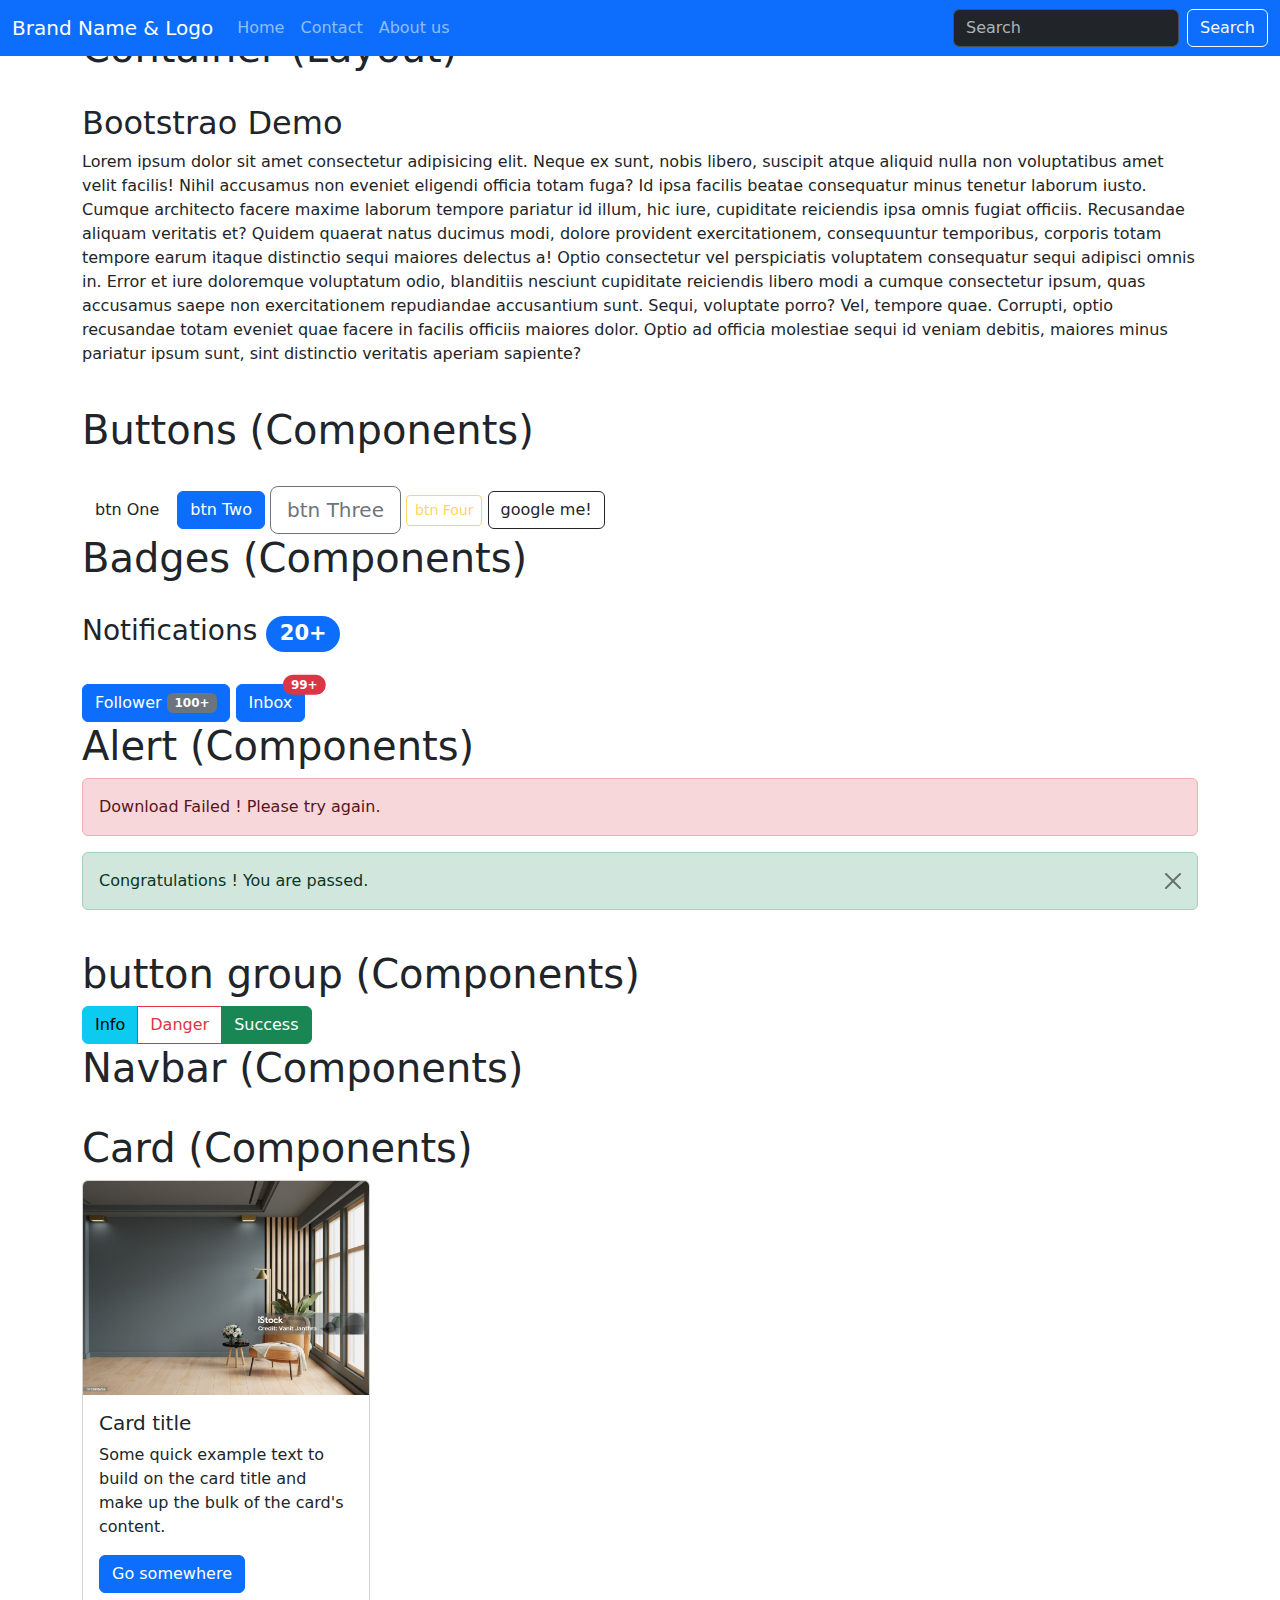
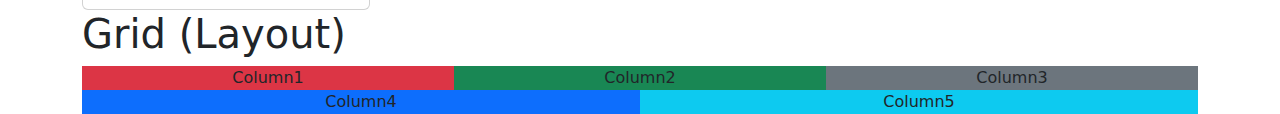
<file: index.html>
<!DOCTYPE html>
<html lang="en">
<head>
    <meta charset="UTF-8">
    <meta name="viewport" content="width=device-width, initial-scale=1.0">
    <title>Bootstrap</title>
    <link href="https://cdn.jsdelivr.net/npm/bootstrap@5.3.3/dist/css/bootstrap.min.css" rel="stylesheet" integrity="sha384-QWTKZyjpPEjISv5WaRU9OFeRpok6YctnYmDr5pNlyT2bRjXh0JMhjY6hW+ALEwIH" crossorigin="anonymous">
    <link rel="stylesheet" href="style.css">
</head>
<body>
    <div class="container">
        <br>
        <h1>Container (Layout)</h1><br>
        <h2>Bootstrao Demo</h2>
        <p>Lorem ipsum dolor sit amet consectetur adipisicing elit. Neque ex sunt, nobis libero, suscipit atque aliquid nulla non voluptatibus amet velit facilis! Nihil accusamus non eveniet eligendi officia totam fuga?
        Id ipsa facilis beatae consequatur minus tenetur laborum iusto. Cumque architecto facere maxime laborum tempore pariatur id illum, hic iure, cupiditate reiciendis ipsa omnis fugiat officiis. Recusandae aliquam veritatis et?
        Quidem quaerat natus ducimus modi, dolore provident exercitationem, consequuntur temporibus, corporis totam tempore earum itaque distinctio sequi maiores delectus a! Optio consectetur vel perspiciatis voluptatem consequatur sequi adipisci omnis in.
        Error et iure doloremque voluptatum odio, blanditiis nesciunt cupiditate reiciendis libero modi a cumque consectetur ipsum, quas accusamus saepe non exercitationem repudiandae accusantium sunt. Sequi, voluptate porro? Vel, tempore quae.
        Corrupti, optio recusandae totam eveniet quae facere in facilis officiis maiores dolor. Optio ad officia molestiae sequi id veniam debitis, maiores minus pariatur ipsum sunt, sint distinctio veritatis aperiam sapiente?</p>
        <br>
        <h1>Buttons (Components)</h1><br>
        <button class="btn">btn One</button>
        <button class="btn btn-primary">btn Two</button>
        <button class="btn btn-outline-secondary btn-lg">btn Three</button>
        <button class="btn btn-outline-warning btn-sm" disabled>btn Four</button>
        <a href="#" class="btn btn-outline-dark">google me!</a>
        <br>
        <h1>Badges (Components)</h1><br>
        <h3> Notifications <span class="badge text-bg-primary rounded-pill"> 20+ </span></h3>
        <br>
        <button class="btn btn-primary">Follower <span class="badge text-bg-secondary">100+</span></button>
        <button type="button" class="btn btn-primary position-relative">
            Inbox
            <span class="position-absolute top-0 start-100 translate-middle badge rounded-pill bg-danger">
              99+
              <span class="visually-hidden">unread messages</span>
            </span>
        </button><br>
        <h1>Alert (Components)</h1>
        <div class="alert alert-danger">Download Failed ! Please try again.</div>
        <div class="alert alert-success alert-dismissible">Congratulations ! You are passed.
            <button class="btn-close" data-bs-dismiss="alert"></button>
        </div>
        <br>
        <h1>button group (Components)</h1>
        <div class="btn-group">
            <button class="btn btn-info">Info</button>
            <button class="btn btn-outline-danger">Danger</button>
            <button class="btn btn-success">Success</button>
        </div>
        <br>
        <h1>Navbar (Components)</h1>
        <nav class="navbar bg-primary navbar-expand-lg fixed-top " data-bs-theme="dark">
            <div class="container-fluid">
                <a herf="#" class="navbar-brand ">Brand Name & Logo</a>
                <button class="navbar-toggler" data-bs-toggle="collapse" data-bs-target="#navbarNavAltMarkup">
                    <span class="navbar-toggler-icon"></span>
                </button>
            <div class="collapse navbar-collapse" id="navbarNavAltMarkup">
               <div class="navbar-nav">
                <a class="nav-link " href="#">Home</a>
                <a class="nav-link " href="#">Contact</a>
                <a class="nav-link " href="#">About us</a>
               </div>
            </div>
                <form class="d-flex">
                    <input class="form-control me-2" type="search" placeholder="Search" aria-label="Search">
                    <button class="btn btn-outline-light" type="submit">Search</button>
                  </form>
            </div>
        </nav>
        <br>
        <h1>Card (Components)</h1>
        <div class="card" style="width: 18rem;">
            <img src="myPic.jpg" class="card-img-top" alt="Photo">
            <div class="card-body">
              <h5 class="card-title">Card title</h5>
              <p class="card-text">Some quick example text to build on the card title and make up the bulk of the card's content.</p>
              <a href="#" class="btn btn-primary">Go somewhere</a>
            </div>
        </div>
        <h1>Grid (Layout)</h1>
        <div class="container text-center">
            <div class="row ">
              <div class="col bg-danger">
                Column1
              </div>
              <div class="col bg-success">
                Column2
              </div>
              <div class="col bg-secondary">
                Column3
              </div>
            </div>
            <div class="row">
                <div class="col bg-primary">
                  Column4
                </div>
                <div class="col bg-info">
                  Column5
                </div>
              </div>
          </div>
    </div>
    <script src="https://cdn.jsdelivr.net/npm/bootstrap@5.3.3/dist/js/bootstrap.bundle.min.js" integrity="sha384-YvpcrYf0tY3lHB60NNkmXc5s9fDVZLESaAA55NDzOxhy9GkcIdslK1eN7N6jIeHz" crossorigin="anonymous"></script>
</body>
</html>
</file>
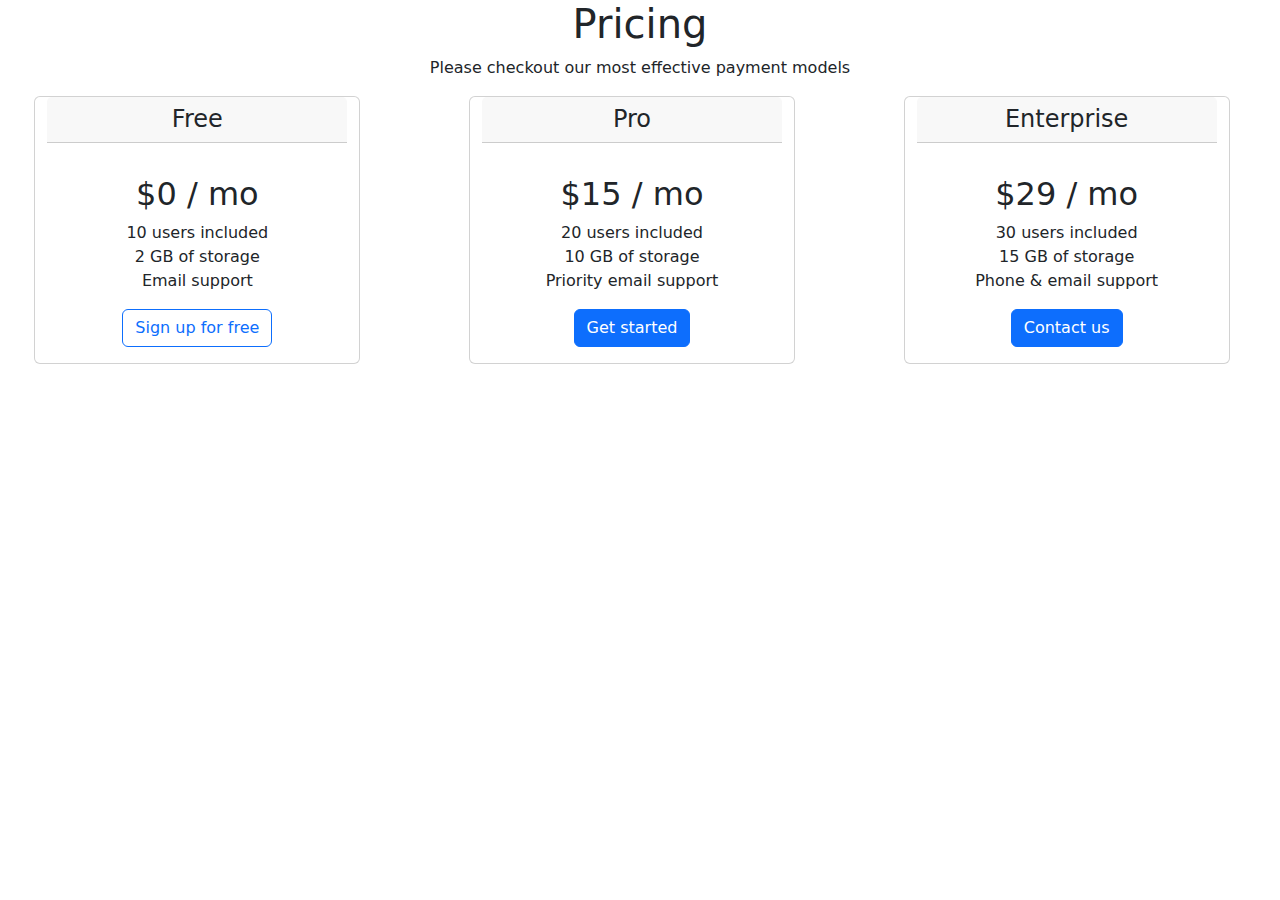
<file: assignmentQue.html>
<!DOCTYPE html>
<html lang="en">
<head>
    <meta charset="UTF-8">
    <meta name="viewport" content="width=device-width, initial-scale=1.0">
    <title>Pricing Page</title>
    <link href="https://cdn.jsdelivr.net/npm/bootstrap@5.3.3/dist/css/bootstrap.min.css" rel="stylesheet" integrity="sha384-QWTKZyjpPEjISv5WaRU9OFeRpok6YctnYmDr5pNlyT2bRjXh0JMhjY6hW+ALEwIH" crossorigin="anonymous">
</head>
<body>
        <div class="text-center">
            <h1>Pricing</h1>
            <p>Please checkout our most effective payment models</p>
         </div>
         <div class="row justify-content-around">
             <div class="card text-center col-sm-5 col-md-3 mb-3 me-3"">
                 <h4 class="card-header">Free</h4>
                 <div class="card-body">
                     <p class="card-text">
                         <h2 class="card-title">$0 / mo</h2>
                         10 users included<br>
                         2 GB of storage<br>
                         Email support</p>
                     <button href="#" class="btn btn-outline-primary">Sign up for free</button>
                 </div>
             </div>
             <div class="card text-center col-sm-5 col-md-3 mb-3 me-3"">
                 <h4 class="card-header">Pro</h4>
                 <div class="card-body">
                     <p class="card-text">
                         <h2 class="card-title">$15 / mo</h2>
                         20 users included<br>
                         10 GB of storage<br>
                         Priority email support</p>
                     <button href="#" class="btn btn-primary">Get started</button>
                 </div>
             </div>
             <div class="card text-center col-sm-10 col-md-3 mb-3 me-3"">
                 <h4 class="card-header">Enterprise</h4>
                 <div class="card-body">
                     <p class="card-text">
                         <h2 class="card-title">$29 / mo</h2>
                         30 users included<br>
                         15 GB of storage<br>
                         Phone & email support</p>
                     <button href="#" class="btn btn-primary">Contact us</button>
                 </div>
             </div>
         </div>
    <script src="https://cdn.jsdelivr.net/npm/bootstrap@5.3.3/dist/js/bootstrap.bundle.min.js" integrity="sha384-YvpcrYf0tY3lHB60NNkmXc5s9fDVZLESaAA55NDzOxhy9GkcIdslK1eN7N6jIeHz" crossorigin="anonymous"></script>
</body>
</html>
</file>
<file: style.css>
/* we can change container class background color ! */
/* .container{
    background-color: yellow;
} */

/* we can also change btn backgroun color */
/* .btn-warning{
    background-color: darkred;
} */
</file>
